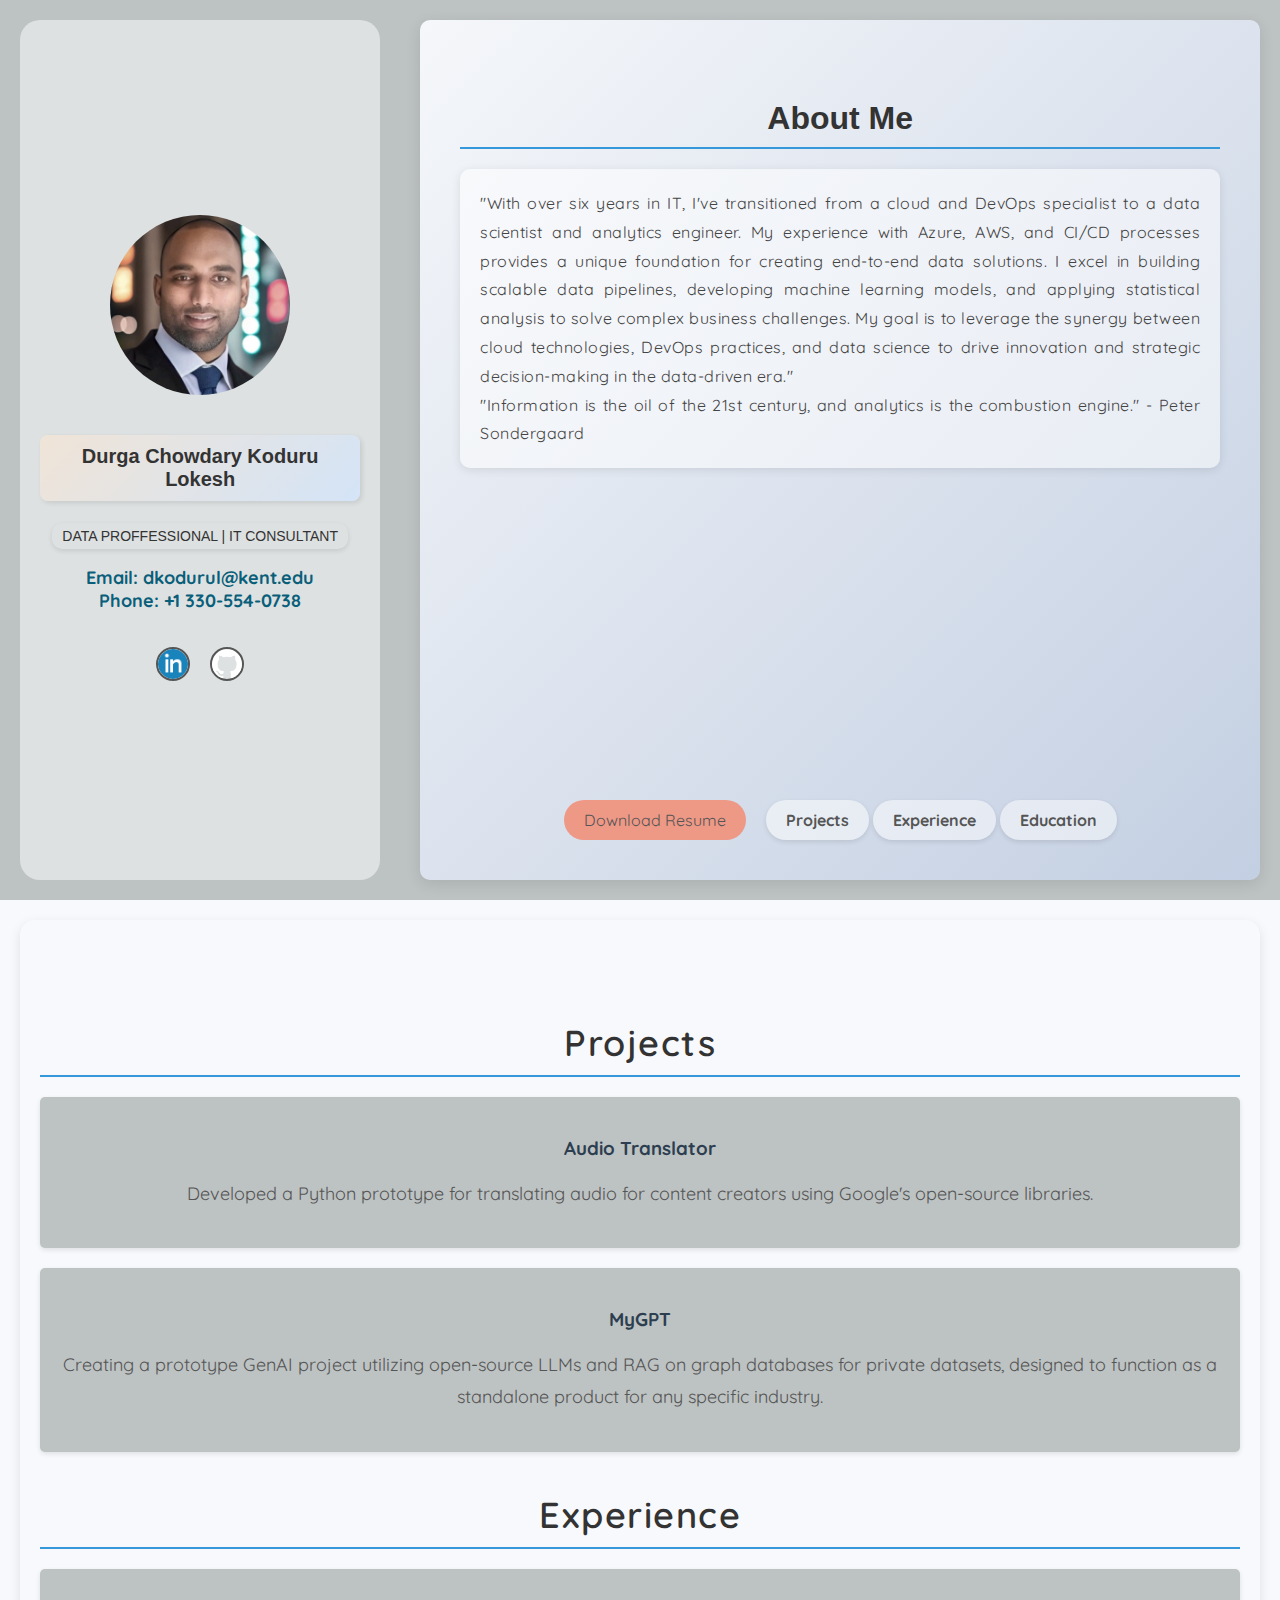
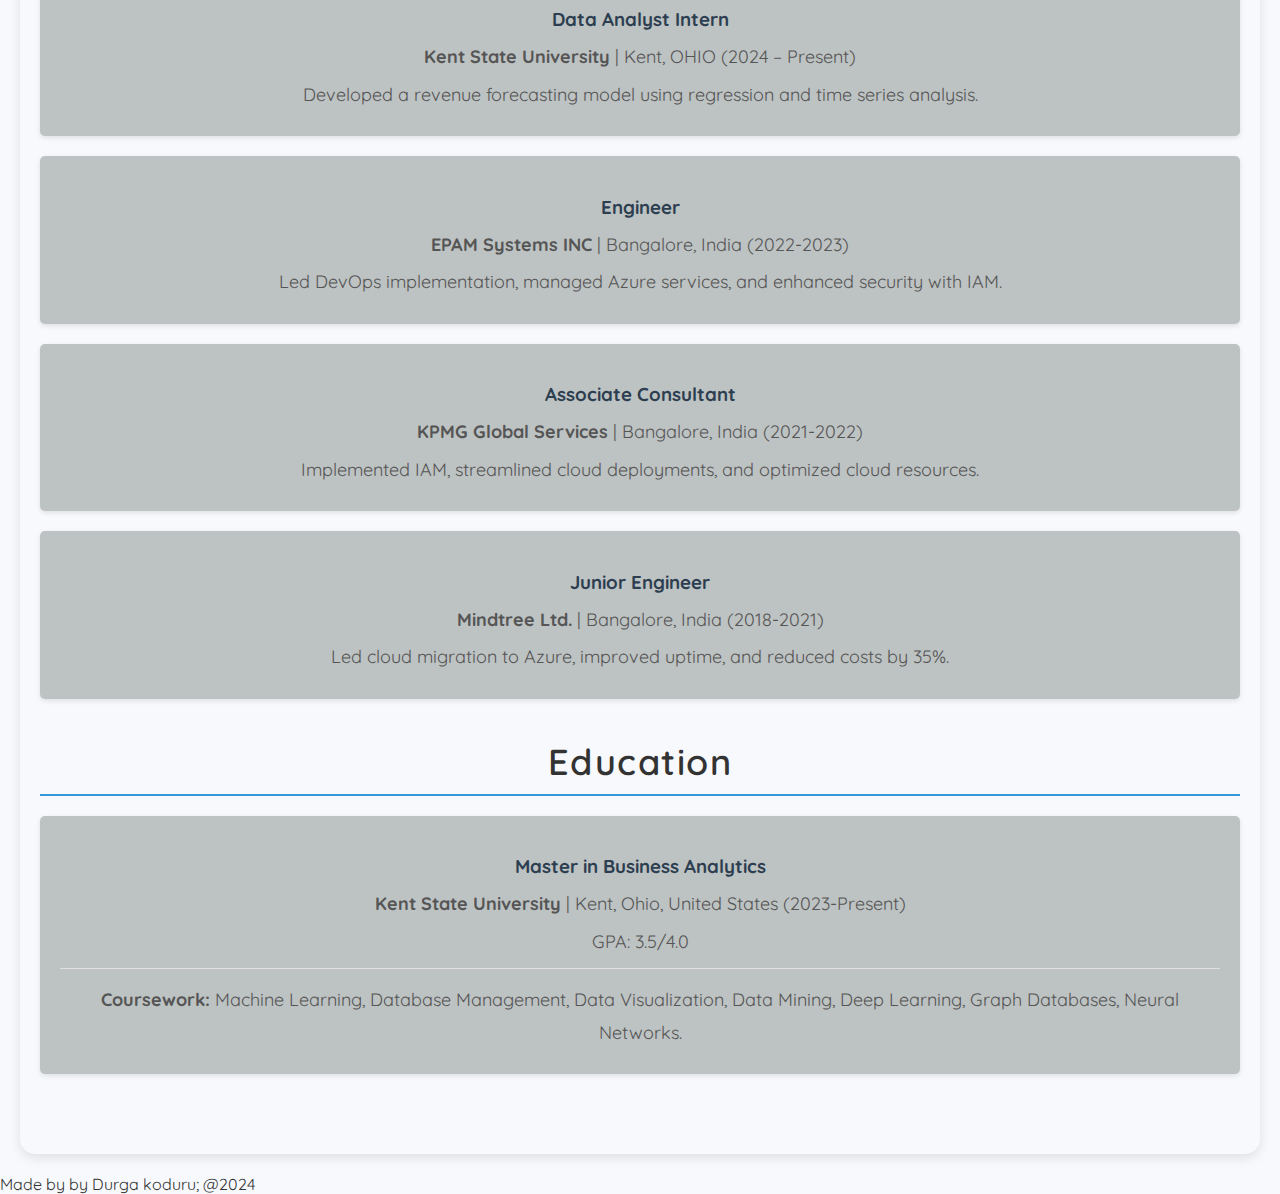
<file: index.html>
<!DOCTYPE html>
<html lang="en">
<head>
    <meta charset="UTF-8">
    <meta name="viewport" content="width=device-width, initial-scale=1.0">
    <title>Durga's Resume</title>
    <link href='https://unpkg.com/boxicons@2.1.4/css/boxicons.min.css' rel='stylesheet'>
    <link rel="icon" href="./assets/logo.png" type="image/png">
	
    <style>
        body {
            margin: 0;
            padding: 0;
            font-family: 'Poppins', sans-serif;
            background-color: #f7f9fc;
            color: #333;
            scroll-behavior: smooth;
        }

        .landing-page {
            display: flex;
            height: 100vh;
            background-color: #bdc2c2;
            background-size: cover;
            background-position: center;
        }

        .left-side {
            width: 30%;
            display: flex;
            flex-direction: column;
            justify-content: center;
            align-items: center;
            padding: 20px;
            box-sizing: border-box;
            text-align: center;
            background-color: rgba(255, 255, 255, 0.50);
            border-radius: 20px;
            margin: 20px;
        }

        .left-side img.profile {
            width: 180px;
            height: 180px;
            border-radius: 50%;
            margin-bottom: 20px;
            filter: grayscale(30%);
        }

        .left-side h3 {
            font-family: 'Arial', sans-serif;
            font-size: 20px;
            color: #333;
            background: linear-gradient(135deg, #f0e4d7, #d4e4f7);
            padding: 10px;
            border-radius: 8px;
            box-shadow: 2px 2px 5px rgba(0, 0, 0, 0.1);
        }

        .left-side b {
            font-size: 18px;
            color: #095f7a;
            margin: 15px 0;
        }
	
	.left-side b1 {
        display: inline-block;
        font-family: 'Roboto', sans-serif;
        font-size: 14px;
        color: #333;
        padding: 5px 10px;
        margin: 2px 0;
        border-radius: 10px;
        box-shadow: 0 2px 5px rgba(0, 0, 0, 0.1);
        text-transform: uppercase;
        transition: background-color 0.3s ease;
    }

    .b1:hover {
        background-color: #005f99;
    }

        .social-group {
            display: flex;
            justify-content: center;
            align-items: center;
            gap: 20px;
            margin-top: 20px;
        }

        .social-group img {
            width: 30px;
            height: 30px;
            border-radius: 50%;
            border: 2px solid #555;
        }
   
       .right-side {
        width: 70%;
        display: flex;
        flex-direction: column;
        justify-content: space-between;
        padding: 40px;
        margin: 20px;
        box-sizing: border-box;
        text-align: center;
        background: linear-gradient(135deg, #f5f7fa, #c3cfe2);
        border-radius: 10px;
        box-shadow: 0 4px 15px rgba(0, 0, 0, 0.1);
    }

    .right-side h2 {
        font-size: 32px;
        margin-bottom: 20px;
        color: #333;
        font-family: 'Roboto', sans-serif;
    }

    .right-side p {
        font-size: 16px;
        color: #444;
        line-height: 1.8;
        background-color: rgba(255, 255, 255, 0.50);
        padding: 20px;
        margin-bottom: 20px;
        border-radius: 10px;
        box-shadow: 0 2px 10px rgba(0, 0, 0, 0.1);
        transition: transform 0.2s ease-in-out;
        text-align: justify;
        letter-spacing: 0.5px;
	line-spacing: 1px;
    }
        
        .right-side p:hover {
        transform: scale(1.05);
        }

        .button-group {
            display: flex;
            justify-content: center;
            align-items: center;
            gap: 20px;
            margin-top: 20px;
        }


        .button-group a {
            text-decoration: none;
            padding: 10px 20px;
            border-radius: 25px;
            transition: background-color 0.3s ease;
            color: #555;
        }

        .button-group a.resume {
            background-color: #ee9886;
        }
        .button-group a.resume:hover {
        transform: scale(1.05);
        }

        .button-group a.projects {
            background-color: rgba(255, 255, 255, 0.50);
        }
        .button-group a.projects:hover {
        transform: scale(1.05);
        }

        .button-group a.experience {
            background-color: rgba(255, 255, 255, 0.50);
        }
        .button-group a.experience:hover {
        transform: scale(1.05);
        }

        .button-group a.education {
            background-color: rgba(255, 255, 255, 0.50);
        }
        .button-group a.education:hover {
        transform: scale(1.05);
        }

        @media (max-width: 768px) {
            .landing-page {
                flex-direction: column;
                height: auto;
            }

            .left-side, .right-side {
                width: 100%;
                margin: 10px 0;
            }

            .right-side {
                padding: 20px;
            }

            .button-group, .social-group {
                flex-direction: column;
                gap: 10px;
            }

            .button-group a, .social-group a {
                width: 100%;
                text-align: center;
            }
        }
    </style>
</head>
<body>
    <!-- Landing Page -->
    <div class="landing-page">
        <!-- Left Side (Photo, Contact Info, Social Media) -->
        <div class="left-side">
            <img src="./assets/Durga.jpg" alt="Durga's Photo" class="profile">
            <h3>Durga Chowdary Koduru Lokesh</h3>
	    <b1>Data Proffessional | IT consultant</b1>
            <b>Email: dkodurul@kent.edu<br>
            Phone: +1 330-554-0738</b>
            <div class="social-group">
                <a href="https://www.linkedin.com/in/durgakoduri/" target="_blank">
                    <img src="./assets/linkedin.png" alt="LinkedIn">
                </a>
                <a href="https://github.com/dkodurul" target="_blank">
                    <img src="./assets/github.png" alt="GitHub">
                </a>
            </div>
        </div>
        <!-- Right Side (About Me, Buttons) -->
        <div class="right-side">
            <div>
                <h2>About Me</h2>
                <p>"With over six years in IT, I've transitioned from a cloud and DevOps specialist to a data scientist and analytics engineer. My experience with Azure, AWS, and CI/CD processes provides a unique foundation for creating end-to-end data solutions. I excel in building scalable data pipelines, developing machine learning models, and applying statistical analysis to solve complex business challenges. My goal is to leverage the synergy between cloud technologies, DevOps practices, and data science to drive innovation and strategic decision-making in the data-driven era."<br>"Information is the oil of the 21st century, and analytics is the combustion engine." - Peter Sondergaard
                </p>
            </div>
            <!-- Buttons for Resume, Projects, Experience, Education -->
            <div class="button-group">
                <a href="./assets/resume.pdf" class="resume">Download Resume</a>
		<b>
                <a href="#projects" class="projects">Projects</a>
                <a href="#experience" class="experience">Experience</a>
                <a href="#education" class="education">Education</a>
		</b>
            </div>
        </div>
    </div>

<link href="https://fonts.googleapis.com/css2?family=Quicksand:wght@400;500;600&display=swap" rel="stylesheet">

<style>
    body {
        font-family: 'Quicksand', sans-serif;
        margin: 0;
        padding: 0;
        background-color: #f7f9fc;
        color: #333;
        scroll-behavior: smooth;
    }

    .section {
        padding: 60px 20px;
        border-radius: 15px;
        margin: 20px;
        text-align: center;
        box-shadow: 0 4px 12px rgba(0, 0, 0, 0.1);
    }
    .container {
            max-width: 800px;
            margin: auto;
            background: white;
            padding: 30px;
            box-shadow: 0 0 20px rgba(0,0,0,0.1);
            border-radius: 8px;
        }
        h1 {
            color: #2c3e50;
            text-align: center;
            margin-bottom: 30px;
        }
        h2 {
            color: #3498db;
            border-bottom: 2px solid #3498db;
            padding-bottom: 10px;
            margin-top: 40px;
        }
        .projects, .experience, .education {
            background-color: #bdc2c2;
            padding: 20px;
            margin-bottom: 20px;
            border-radius: 5px;
            box-shadow: 0 2px 5px rgba(0,0,0,0.1);
            transition: transform 0.2s ease-in-out;
        }
        .projects:hover, .experience:hover, .education:hover {
            transform: translateY(-5px);
        }
        .projects h3, .experience h3, .education h3 {
            color: #2c3e50;
            margin-bottom: 10px;
        }
        .quote {
            font-style: italic;
            color: #7f8c8d;
            text-align: center;
            margin: 30px 0;
            font-size: 1.1em;
        }
        .experience p, .education p {
            margin: 5px 0;
        }
        .coursework {
            margin-top: 10px;
            padding-top: 10px;
            border-top: 1px solid #e0e0e0;
        }

    .section h2 {
        font-size: 36px;
        margin-bottom: 20px;
        color: #333;
        font-weight: 600;
        letter-spacing: 1.5px;
    }

    .section p {
        font-size: 18px;
        color: #555;
        line-height: 1.8;
    }
</style>

</head>
<body>
    <div class="section">
        <h2>Projects</h2>
        <div id="projects" class="projects">
            <h3>Audio Translator</h3>
            <p>Developed a Python prototype for translating audio for content creators using Google's open-source libraries.</p>
        </div>
        <div class="projects">
            <h3>MyGPT</h3>
            <p>Creating a prototype GenAI project utilizing open-source LLMs and RAG on graph databases for private datasets, designed to function as a standalone product for any specific industry.</p>
        </div>

        <h2>Experience</h2>
        <div id="experience" class="experience">
            <h3>Data Analyst Intern</h3>
            <p><strong>Kent State University</strong> | Kent, OHIO (2024 – Present)</p>
            <p>Developed a revenue forecasting model using regression and time series analysis.</p>
        </div>
        <div class="experience">
            <h3>Engineer</h3>
            <p><strong>EPAM Systems INC</strong> | Bangalore, India (2022-2023)</p>
            <p>Led DevOps implementation, managed Azure services, and enhanced security with IAM.</p>
        </div>
        <div class="experience">
            <h3>Associate Consultant</h3>
            <p><strong>KPMG Global Services</strong> | Bangalore, India (2021-2022)</p>
            <p>Implemented IAM, streamlined cloud deployments, and optimized cloud resources.</p>
        </div>
        <div class="experience">
            <h3>Junior Engineer</h3>
            <p><strong>Mindtree Ltd.</strong> | Bangalore, India (2018-2021)</p>
            <p>Led cloud migration to Azure, improved uptime, and reduced costs by 35%.</p>
        </div>

        <h2>Education</h2>
        <div id="education" class="education">
            <h3>Master in Business Analytics</h3>
            <p><strong>Kent State University</strong> | Kent, Ohio, United States (2023-Present)</p>
            <p>GPA: 3.5/4.0</p>
            <div class="coursework">
                <p><strong>Coursework:</strong> Machine Learning, Database Management, Data Visualization, Data Mining, Deep Learning, Graph Databases, Neural Networks.</p>
            </div>
        </div>
    </div>
</body>
        <!-- ======= Footer Section ======= -->
        <footer>
            <div class="footer-content">
                Made by </i> by Durga koduru; @2024
            </div>
        </footer>
</html>
</file>
